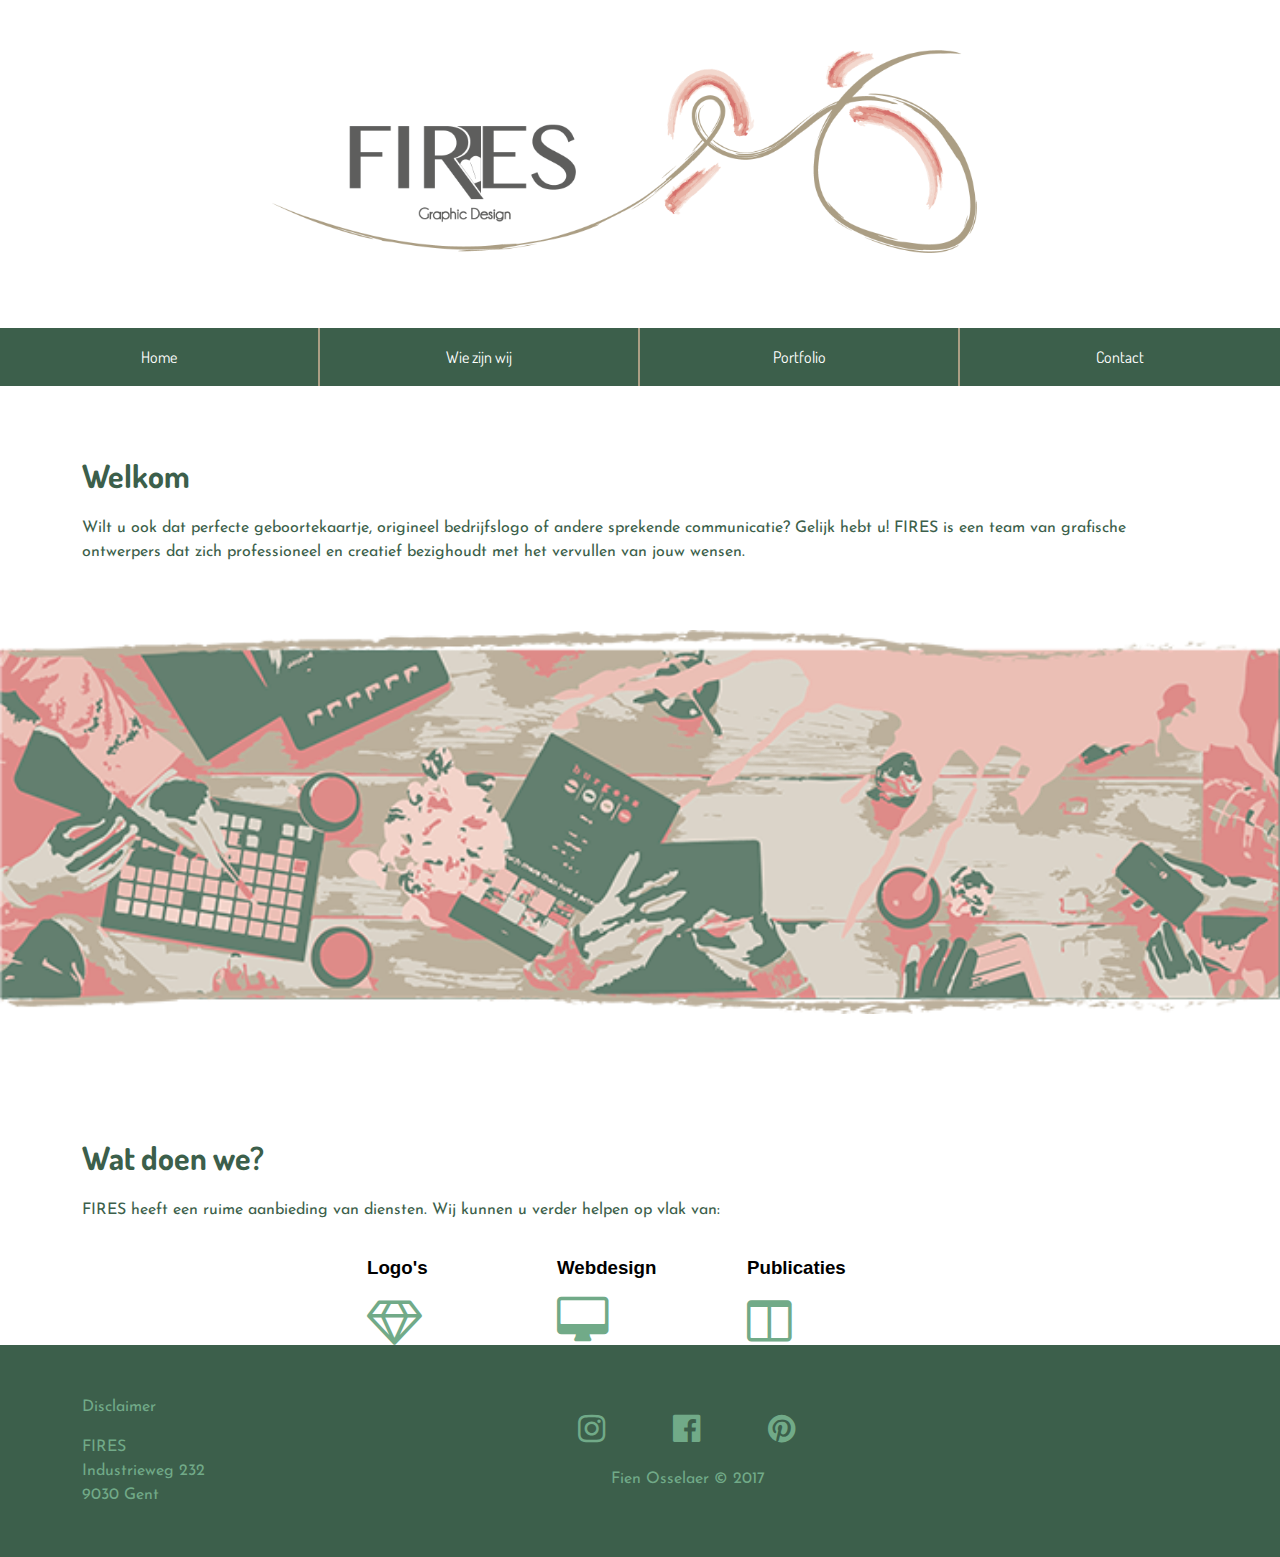
<file: index.html>
<!DOCTYPE html>
<html>
<head>
    <meta charset="UTF-8">
    <link rel="stylesheet" href="vendor/normalize/normalize.css">
    <link rel="stylesheet" href="css/grid.css">
    <link rel="stylesheet" href="css/main.css">
    <link rel="stylesheet" href="css/nav.css">
    <link rel="stylesheet" href="https://cdnjs.cloudflare.com/ajax/libs/font-awesome/4.7.0/css/font-awesome.min.css">
    <title>FIRES - home</title>
</head>
<body>
    <header>
        <div class="grid__wrapper">
            <div class="grid__container">
                <div class="grid__row">
                    <div class="grid__column-7 grid__offset-2">
                        <img src="assets/images/LOGO_WEB.png" id="header_logo">
                    </div>
                </div>
            </div>
        </div>
    </header>

	<nav id="main-navigation">
		<ul class="clearfix">
			<li>
				<a href="index.html">Home</a>
			</li>
			<li>
			    <a href="wiezijnwij.html">Wie zijn wij</a>
			</li>
			<li>
				<a href="portfolio.html">Portfolio</a>
			</li>
			<li>
				<a href="contact.html">Contact</a>
			</li>
		</ul>
	</nav>

    <div class="grid__wrapper">
        <div class="grid__container">
            <div class="grid__row">    
                <div class="grid__column-12 welkom">
                <h1>Welkom</h1>
                <p>Wilt u ook dat perfecte geboortekaartje, origineel bedrijfslogo of andere sprekende communicatie? Gelijk hebt u! FIRES is een team van grafische ontwerpers dat zich professioneel en creatief bezighoudt met het vervullen van jouw wensen. </p>
                </div>
            </div>
        </div>
    </div>

    <img src="assets/images/home_afbeelding.png" id="home_afbeelding">

    <div class="grid__wrapper">
        <div class="grid__container">
            <div class="grid__row">    
                <div class="grid__column-12 welkom">
                    <h1>Wat doen we?</h1>
                    <p>FIRES heeft een ruime aanbieding van diensten. Wij kunnen u verder helpen op vlak van:</p>
                </div>
            </div>
        </div>
    </div>
 
    <div class="grid__wrapper">
        <div class="grid__container">
            <div class="grid__row wat_doen_we">    
                <div class="grid__column-1 grid__offset-3">
                    <h3>Logo's</h3>
                    <i class="fa fa-diamond fa-3x" aria-hidden="true"></i>
                </div>
                <div class="grid__column-1 grid__offset-1">
                    <h3>Webdesign</h3>
                    <i class="fa fa-desktop fa-3x icon_home" aria-hidden="true"></i>
                </div>
                <div class="grid__column-1 grid__offset-1">
                    <h3>Publicaties</h3>
                    <i class="fa fa-columns fa-3x icon_home" aria-hidden="true"></i>
                </div>
            </div>
        </div>
    </div>

    <footer class="footer_socialicons">
        <br>
        <div class="grid__wrapper">
            <div class="grid__container">
                <div class="grid__row">
                    <div class="grid__column-5">
                        <p class="tekst_footer"><a href="disclaimer.html" class="disclaimer">Disclaimer</a></p>
                        <br>
                        <p class="tekst_footer">FIRES
                            <br>Industrieweg 232
                            <br>9030 Gent
                        </p>
                        <br>
                    </div>
                    <br>
                    <div class="grid__column-1">
                        <a href="https://www.instagram.com" class="insta_icon">
                            <i class="fa fa-instagram fa-2x" aria-hidden="true"></i>
                        </a>
                    </div>
                    <div class="grid__column-1">
                        <a href="https://www.facebook.com/" class="facebook_icon">
                            <i class="fa fa-facebook-official fa-2x"></i>
                        </a>
                    </div>
                    <div class="grid__column-1">
                        <a href="https://www.pinterest.com" class="pinterest_icon">
                            <i class="fa fa-pinterest fa-2x" aria-hidden="true"></i>
                        </a>
                    </div>
                    <br>
                    <br>
                    <div class="grid__column-3">
                        <p class="tekst_copyright"> Fien Osselaer © 2017 </p>
                    </div>
                </div>
            </div>
        </div>
    </footer>
</body>
</html>
</file>
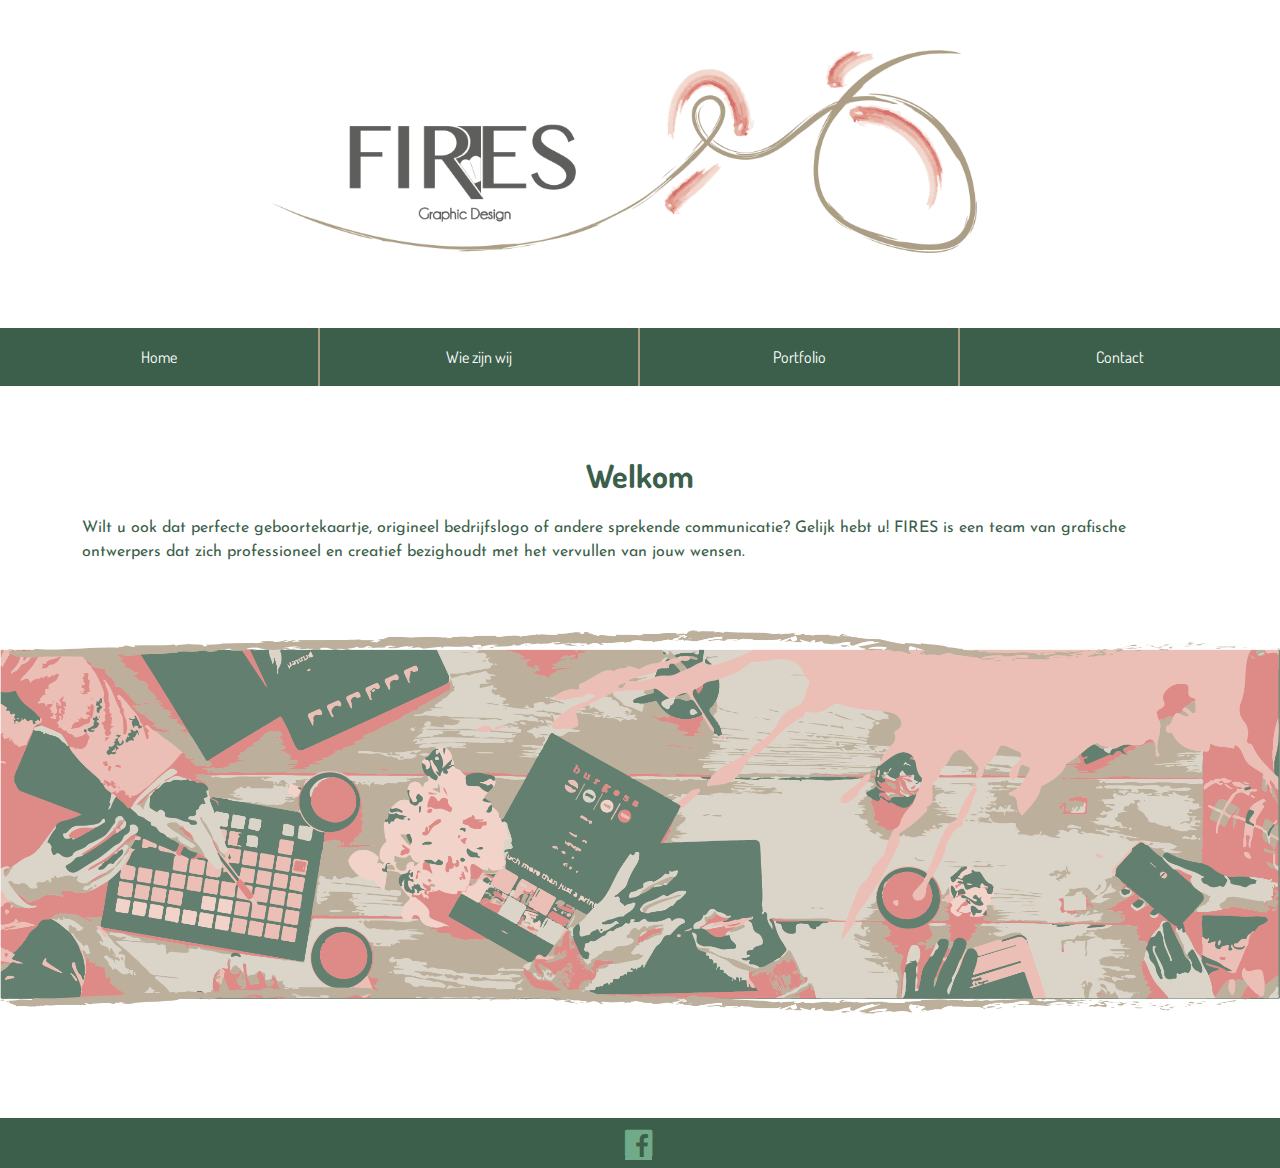
<file: fienosse.github.io/index.html>
<!DOCTYPE html>
<html>
<head>
    <meta charset="UTF-8">
    <link rel="stylesheet" href="vendor/normalize/normalize.css">
    <link rel="stylesheet" href="css/grid.css">
    <link rel="stylesheet" href="css/main.css">
    <link rel="stylesheet" href="css/nav.css">
    <link rel="stylesheet" href="https://cdnjs.cloudflare.com/ajax/libs/font-awesome/4.7.0/css/font-awesome.min.css">
    <title>FIRES - home</title>
</head>
<body>
    <header>
        <div class="grid__wrapper">
            <div class="grid__container">
                <div class="grid__row">
                    <div class="grid__column-7 grid__offset-2">
                        <img src="assets/images/LOGO_WEB.png" id="header_logo">
                    </div>
                </div>
            </div>
        </div>
    </header>

	<nav id="main-navigation">
		<ul class="clearfix">
			<li>
				<a href="index.html">Home</a>
			</li>
			<li>
			    <a href="wiezijnwij.html">Wie zijn wij</a>
			</li>
			<li>
				<a href="portfolio.html">Portfolio</a>
			</li>
			<li>
				<a href="contact.html">Contact</a>
			</li>
		</ul>
	</nav>

    <div class="grid__wrapper">
        <div class="grid__container">
            <div class="grid__row">    
                <div class="grid__column-12">
                <h1 id="welkom">Welkom</h1>
                <p>Wilt u ook dat perfecte geboortekaartje, origineel bedrijfslogo of andere sprekende communicatie? Gelijk hebt u! FIRES is een team van grafische ontwerpers dat zich professioneel en creatief bezighoudt met het vervullen van jouw wensen. </p>
                </div>
            </div>
        </div>
    </div>

    <img src="assets/images/home_afbeelding.png" id="home_afbeelding">

    <footer class="footer_socialicons"><a href="https://www.facebook.com/" class="fa fa-facebook-official fa-2x"></a>
    </footer>
</body>
</html>
</file>
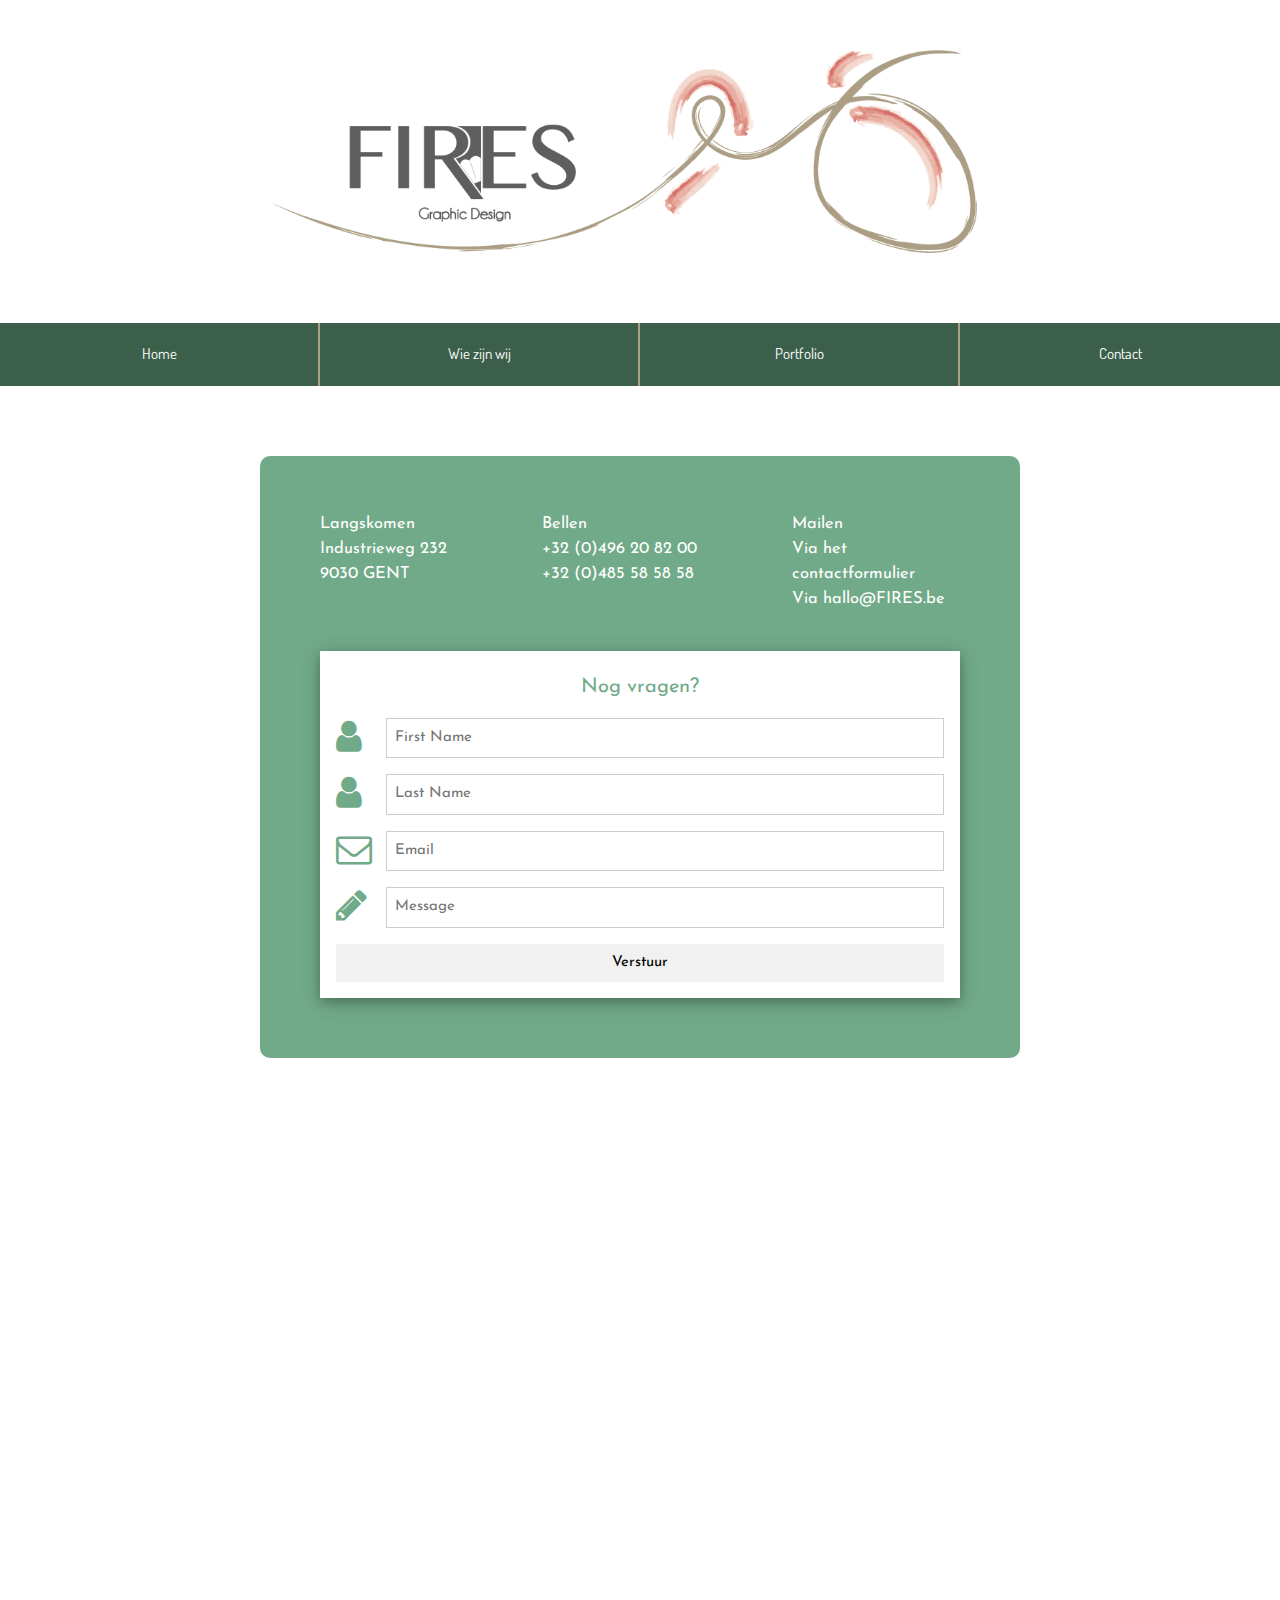
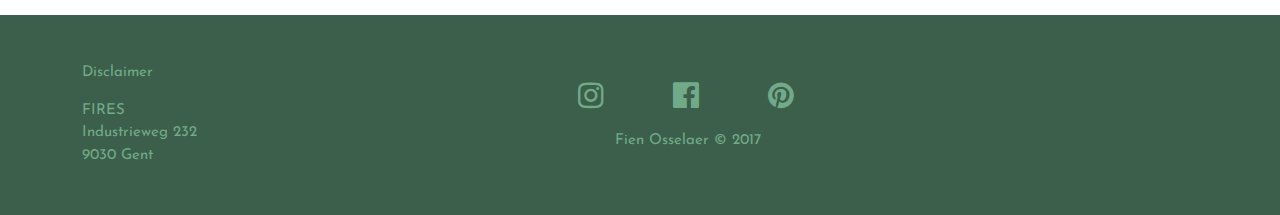
<file: contact.html>
<!DOCTYPE html>
<html lang="en">
<head>
    <meta charset="UTF-8">
    <link rel="stylesheet" href="vendor/normalize/normalize.css">
    <link rel="stylesheet" href="css/grid.css">
    <link rel="stylesheet" href="css/main.css">
    <link rel="stylesheet" href="css/nav.css">
    <meta name="viewport" content="width=device-width, initial-scale=1">
    <link rel="stylesheet" href="https://www.w3schools.com/w3css/4/w3.css">
    <link rel="stylesheet" href="https://cdnjs.cloudflare.com/ajax/libs/font-awesome/4.7.0/css/font-awesome.min.css">
    <title>FIRES - contact</title>
</head>
<body>
    <header>
        <div class="grid__wrapper">
            <div class="grid__container">
                <div class="grid__row">
                    <div class="grid__column-7 grid__offset-2">
                        <img src="assets/images/LOGO_WEB.png" id="header_logo">
                    </div>
                </div>
            </div>
        </div>
    </header>
    
    <nav id="main-navigation">
		<ul class="clearfix">
			<li>
				<a href="index.html">Home</a>
			</li>
			<li>
			    <a href="wiezijnwij.html">Wie zijn wij</a>
			</li>
			<li>
				<a href="portfolio.html">Portfolio</a>
			</li>
			<li>
				<a href="contact.html">Contact</a>
			</li>
		</ul>
	</nav>

     <div class="grid__wrapper">
        <div class="grid__container">
            <div class="grid__row">
                <div class="grid__column-8 grid__offset-2 contact_layout">
                    <p class="langskomen">Langskomen
                    <br>Industrieweg 232
                    <br>9030 GENT</p>
                    
                    <p class="bellen">Bellen
                    <br>+32 (0)496 20 82 00
                    <br>+32 (0)485 58 58 58</p>

                    <p class="mailen">Mailen
                    <br>Via het contactformulier
                    <br>Via hallo@FIRES.be</p>
                    
                    <form action="/action_page.php" class="w3-container w3-card-4 w3-white formulier_vragen">
                        <h4 class="w3-center nog_vragen">Nog vragen?</h4>
 
                        <div class="w3-row w3-section">
                            <div class="w3-col" id="vragen_balk"><i class="w3-xxlarge fa fa-user"></i></div>
                                <div class="w3-rest">
                                    <input class="w3-input w3-border" name="first" type="text" placeholder="First Name">
                             </div>
                        </div>

                        <div class="w3-row w3-section">
                            <div class="w3-col" id="vragen_balk"><i class="w3-xxlarge fa fa-user"></i></div>
                                <div class="w3-rest">
                                    <input class="w3-input w3-border" name="last" type="text" placeholder="Last Name">
                                </div>
                        </div>

                        <div class="w3-row w3-section">
                            <div class="w3-col" id="vragen_balk"><i class="w3-xxlarge fa fa-envelope-o"></i></div>
                                <div class="w3-rest">
                                    <input class="w3-input w3-border" name="email" type="text" placeholder="Email">
                                </div>
                        </div>

                        <div class="w3-row w3-section">
                            <div class="w3-col" id="vragen_balk"><i class="w3-xxlarge fa fa-pencil"></i></div>
                                <div class="w3-rest">
                                    <input class="w3-input w3-border" name="message" type="text" placeholder="Message">
                                </div>
                        </div>

                        <button class="w3-button w3-block w3-section w3-light-grey w3-ripple w3-padding">Verstuur</button>

                    </form>
                </div>
            </div>
        </div>
    </div>

    <div class="card">
        <iframe src="https://www.google.com/maps/embed?pb=!1m18!1m12!1m3!1d2506.1464590906007!2d3.66789365108854!3d51.08730454905234!2m3!1f0!2f0!3f0!3m2!1i1024!2i768!4f13.1!3m3!1m2!1s0x47c370362705fc21%3A0x47f9e1d923e07a64!2sCampus+Mariakerke+Arteveldehogeschool!5e0!3m2!1snl!2sbe!4v1495806650460" width="600" height="450" frameborder="0" style="border:0" allowfullscreen></iframe>
    </div>

    <footer class="footer_socialicons">
        <br>
        <div class="grid__wrapper">
            <div class="grid__container">
                <div class="grid__row">
                    <div class="grid__column-5">
                        <p class="tekst_footer"><a href="disclaimer.html" class="disclaimer">Disclaimer</a></p>
                        <br>
                        <p class="tekst_footer">FIRES
                            <br>Industrieweg 232
                            <br>9030 Gent
                        </p>
                        <br>
                    </div>
                    <br>
                    <div class="grid__column-1">
                        <a href="https://www.instagram.com" class="insta_icon">
                            <i class="fa fa-instagram fa-2x" aria-hidden="true"></i>
                        </a>
                    </div>
                    <div class="grid__column-1">
                        <a href="https://www.facebook.com/" class="facebook_icon">
                            <i class="fa fa-facebook-official fa-2x"></i>
                        </a>
                    </div>
                    <div class="grid__column-1">
                        <a href="https://www.pinterest.com" class="pinterest_icon">
                            <i class="fa fa-pinterest fa-2x" aria-hidden="true"></i>
                        </a>
                    </div>
                    <br>
                    <br>
                    <div class="grid__column-3">
                        <p class="tekst_copyright"> Fien Osselaer © 2017 </p>
                    </div>
                </div>
            </div>
        </div>
    </footer>
</body>
</html>
</file>
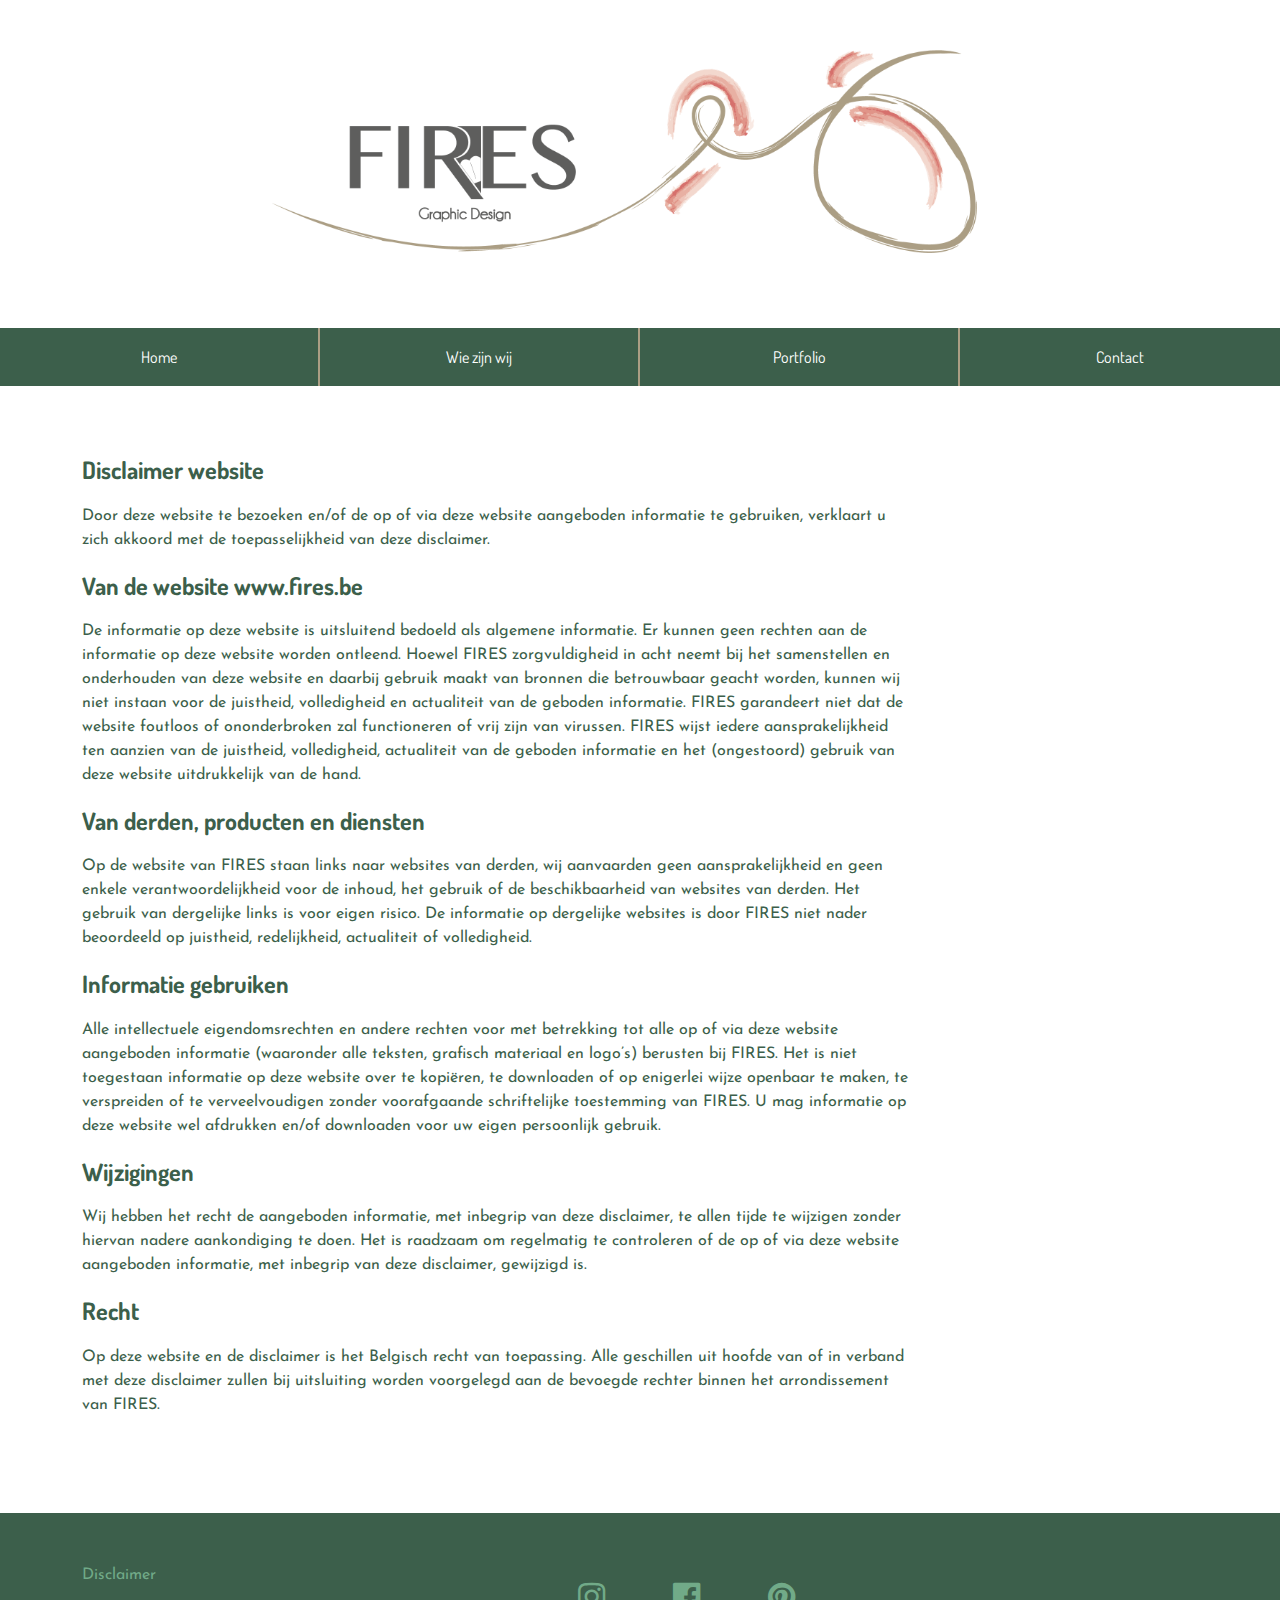
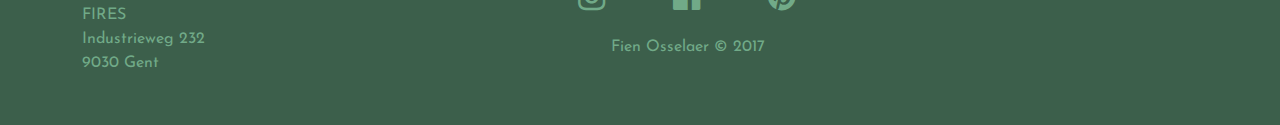
<file: disclaimer.html>
<!DOCTYPE html>
<html lang="en">
<head>
    <meta charset="UTF-8">
    <link rel="stylesheet" href="vendor/normalize/normalize.css">
    <link rel="stylesheet" href="css/grid.css">
    <link rel="stylesheet" href="css/main.css">
    <link rel="stylesheet" href="css/nav.css">
    <link rel="stylesheet" href="https://cdnjs.cloudflare.com/ajax/libs/font-awesome/4.7.0/css/font-awesome.min.css">
    <title>FIRES - disclaimer</title>
</head>
<body>
    <header>
        <div class="grid__wrapper">
            <div class="grid__container">
                <div class="grid__row">
                    <div class="grid__column-7 grid__offset-2">
                        <img src="assets/images/LOGO_WEB.png" id="header_logo">
                    </div>
                </div>
            </div>
        </div>
    </header>
    
    <nav id="main-navigation">
		<ul class="clearfix">
			<li>
				<a href="index.html">Home</a>
			</li>
			<li>
			    <a href="wiezijnwij.html">Wie zijn wij</a>
			</li>
			<li>
				<a href="portfolio.html">Portfolio</a>
			</li>
			<li>
				<a href="contact.html">Contact</a>
			</li>
		</ul>
	</nav>

    <div class="grid__wrapper">
        <div class="grid__container">
            <div class="grid__row">
                <div class="grid__column-9 tekst_disclaimer">
                    <h2>Disclaimer website </h2>
                    <p>Door deze website te bezoeken en/of de op of via deze website aangeboden informatie te gebruiken, verklaart u zich akkoord met de toepasselijkheid van deze disclaimer.</p>
            
                    <h2>Van de website www.fires.be </h2>
                    <p>De informatie op deze website is uitsluitend bedoeld als algemene informatie. Er kunnen geen rechten aan de informatie op deze website worden ontleend. Hoewel FIRES zorgvuldigheid in acht neemt bij het samenstellen en onderhouden van deze website en daarbij gebruik maakt van bronnen die betrouwbaar geacht worden, kunnen  wij niet instaan voor de juistheid, volledigheid en actualiteit van de geboden informatie. FIRES garandeert niet dat de website foutloos of ononderbroken zal functioneren of vrij zijn van virussen. FIRES wijst iedere aansprakelijkheid ten aanzien van de juistheid, volledigheid, actualiteit van de geboden informatie en het (ongestoord) gebruik van deze website uitdrukkelijk van de hand.</p>
            
                    <h2>Van derden, producten en diensten </h2>
                    <p>Op de website van FIRES staan links naar websites van derden, wij aanvaarden geen aansprakelijkheid en geen enkele verantwoordelijkheid voor de inhoud, het gebruik of de beschikbaarheid van websites van derden. Het gebruik van dergelijke links is voor eigen risico. De informatie op dergelijke websites is door FIRES niet nader beoordeeld op juistheid, redelijkheid, actualiteit of volledigheid.</p>
            
                    <h2>Informatie gebruiken </h2>
                    <p>Alle intellectuele eigendomsrechten en andere rechten voor met betrekking tot alle op of via deze website aangeboden informatie (waaronder alle teksten, grafisch materiaal en logo’s) berusten bij FIRES. Het is niet toegestaan informatie op deze website over te kopiëren, te downloaden of op enigerlei wijze openbaar te maken, te verspreiden of te verveelvoudigen zonder voorafgaande schriftelijke toestemming van FIRES. U mag informatie op deze website wel afdrukken en/of downloaden voor uw eigen persoonlijk gebruik.</p>
            
                    <h2>Wijzigingen</h2>
                    <p>Wij hebben het recht de aangeboden informatie, met inbegrip van deze disclaimer, te allen tijde te wijzigen zonder hiervan nadere aankondiging te doen. Het is raadzaam om regelmatig te controleren of de op of via deze website aangeboden informatie, met inbegrip van deze disclaimer, gewijzigd is.</p>
            
                    <h2>Recht</h2>
                    <p>Op deze website en de disclaimer is het Belgisch recht van toepassing. Alle geschillen uit hoofde van of in verband met deze disclaimer zullen bij uitsluiting worden voorgelegd aan de bevoegde rechter binnen het arrondissement van FIRES.</p>
                </div>
            </div>
        </div>
    </div>
    
    <footer class="footer_socialicons">
        <br>
        <div class="grid__wrapper">
            <div class="grid__container">
                <div class="grid__row">
                    <div class="grid__column-5">
                        <p class="tekst_footer"><a href="disclaimer.html" class="disclaimer">Disclaimer</a></p>
                        <br>
                        <p class="tekst_footer">FIRES
                            <br>Industrieweg 232
                            <br>9030 Gent
                        </p>
                        <br>
                    </div>
                    <br>
                    <div class="grid__column-1">
                        <a href="https://www.instagram.com" class="insta_icon">
                            <i class="fa fa-instagram fa-2x" aria-hidden="true"></i>
                        </a>
                    </div>
                    <div class="grid__column-1">
                        <a href="https://www.facebook.com/" class="facebook_icon">
                            <i class="fa fa-facebook-official fa-2x"></i>
                        </a>
                    </div>
                    <div class="grid__column-1">
                        <a href="https://www.pinterest.com" class="pinterest_icon">
                            <i class="fa fa-pinterest fa-2x" aria-hidden="true"></i>
                        </a>
                    </div>
                    <br>
                    <br>
                    <div class="grid__column-3">
                        <p class="tekst_copyright"> Fien Osselaer © 2017 </p>
                    </div>
                </div>
            </div>
        </div>
    </footer>
</body>
</html>
</file>
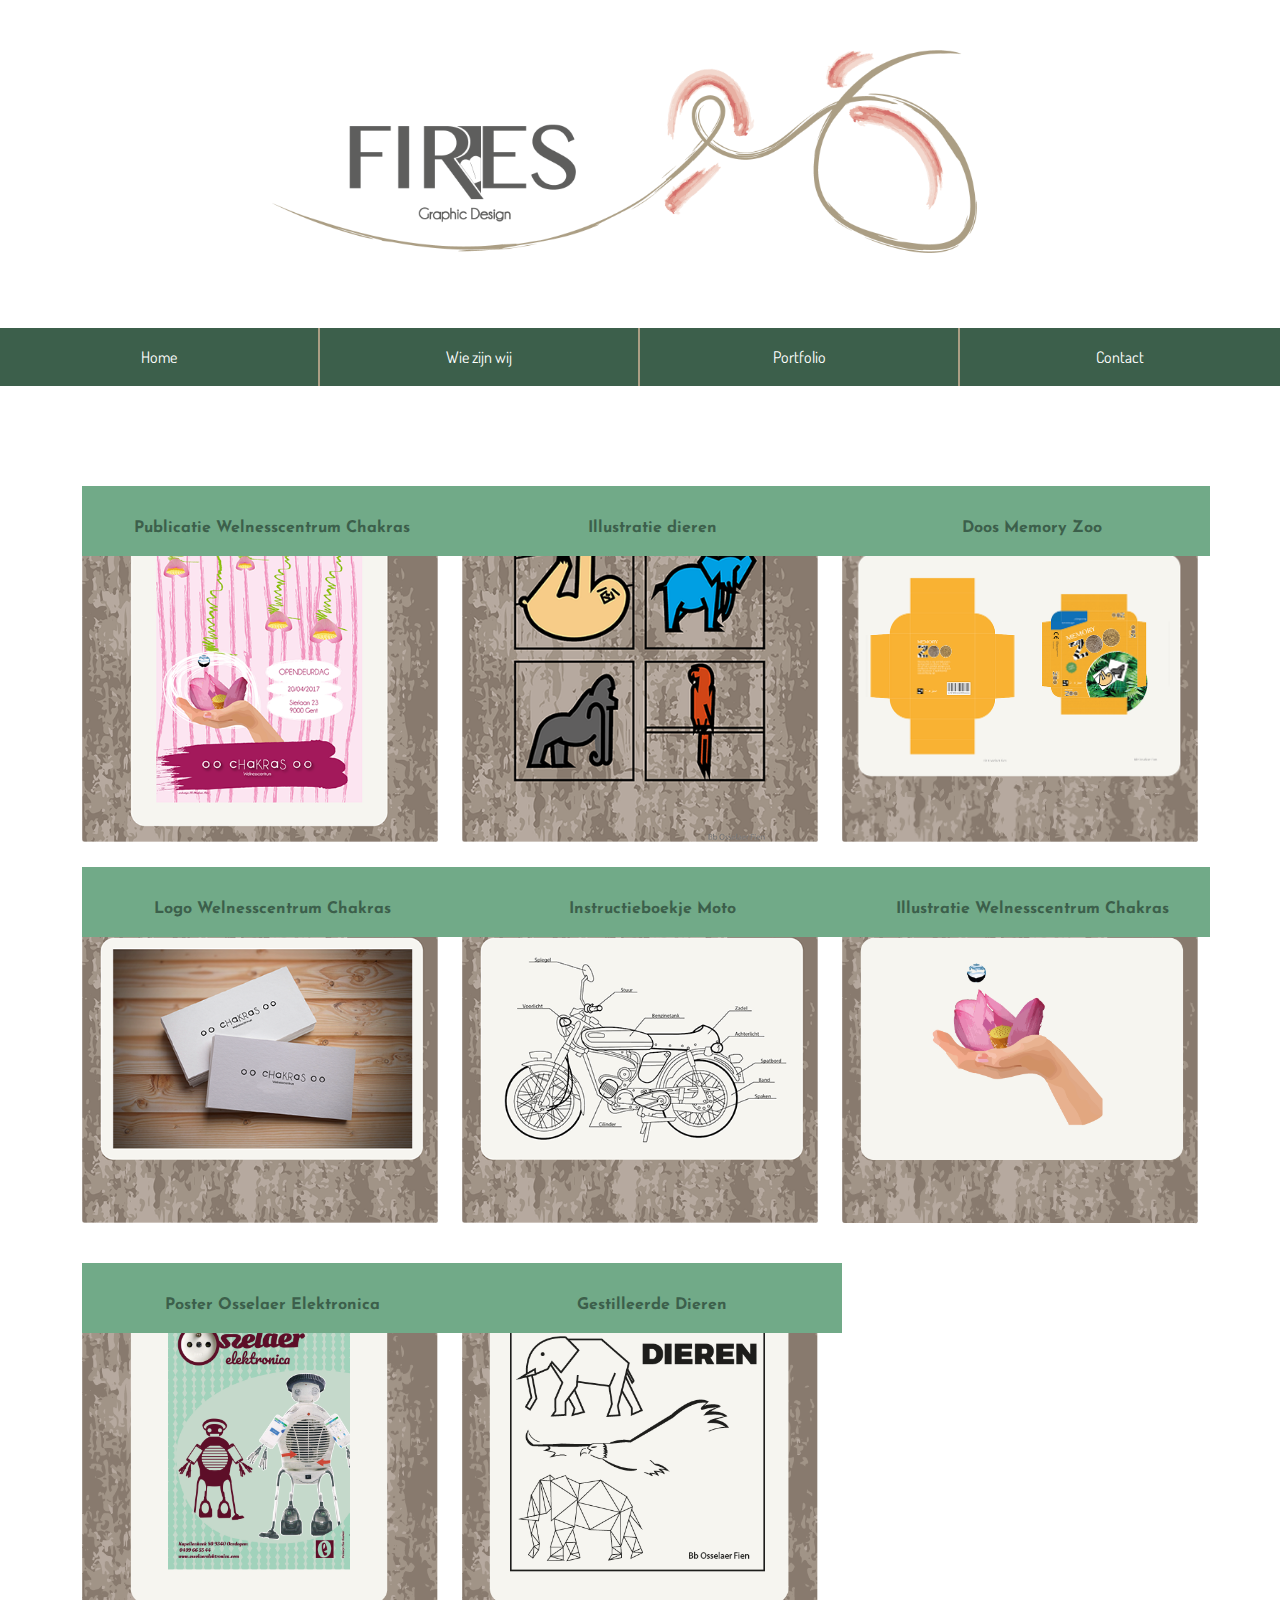
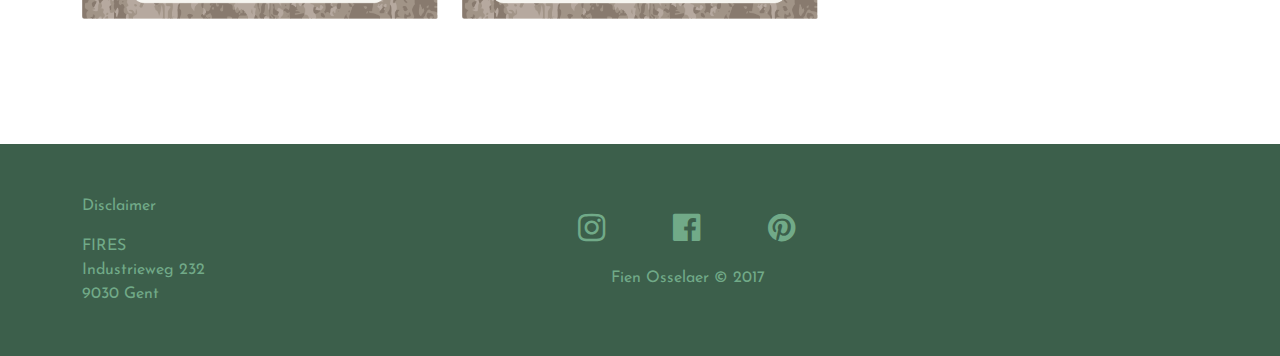
<file: portfolio.html>
<!DOCTYPE html>
<html lang="en">
<head>
    <meta charset="UTF-8">
    <link rel="stylesheet" href="vendor/normalize/normalize.css">
    <link rel="stylesheet" href="css/grid.css">
    <link rel="stylesheet" href="css/main.css">
    <link rel="stylesheet" href="css/nav.css">
    <link rel="stylesheet" href="https://cdnjs.cloudflare.com/ajax/libs/font-awesome/4.7.0/css/font-awesome.min.css">
    <title>FIRES - portfolio</title>
</head>
<body>
    <header>
        <div class="grid__wrapper">
            <div class="grid__container">
                <div class="grid__row">
                    <div class="grid__column-7 grid__offset-2">
                        <img src="assets/images/LOGO_WEB.png" id="header_logo">
                    </div>
                </div>
            </div>
        </div>
    </header>
    
    <nav id="main-navigation">
		<ul class="clearfix">
			<li>
				<a href="index.html">Home</a>
			</li>
			<li>
			    <a href="wiezijnwij.html">Wie zijn wij</a>
			</li>
			<li>
				<a href="portfolio.html">Portfolio</a>
			</li>
			<li>
				<a href="contact.html">Contact</a>
			</li>
		</ul>
	</nav>

    <div class="grid__wrapper portfolio_geheel">
        <div class="grid__container">
            <div class="grid__row">
                <div class="grid__column-4">
				    <div class="portfolio_wraper">
					    <div class="overlayer">
						    <h4 class="tekst_overlayer">Publicatie Welnesscentrum Chakras</h4>
					    </div>
					        <a href="index.html"><img class="portfolio_foto" src="assets/images/publicatie_chakras.png" alt="Welnesscentrum Chakras"></a>
				        </div>
				</div>
                <div class="grid__column-4">
				    <div class="portfolio_wraper">
					    <div class="overlayer">
						    <h4 class="tekst_overlayer">Illustratie dieren</h4>
					    </div>
                        <div>
					        <img class="portfolio_foto" src="assets/images/dieren_vormgeving.png" alt="Welnesscentrum Chakras">
                        </div>
                    </div>
                </div>
                <div class="grid__column-4">
				    <div class="portfolio_wraper">
					    <div class="overlayer">
						    <h4 class="tekst_overlayer">Doos Memory Zoo</h4>
					    </div>
                        <div>
					        <img class="portfolio_foto" src="assets/images/Doos_Memory_Zoo.png" alt="Welnesscentrum Chakras">
                        </div>
                    </div>
                </div>
                <div class="grid__column-4">
				    <div class="portfolio_wraper">
					    <div class="overlayer">
						    <h4 class="tekst_overlayer">Logo Welnesscentrum Chakras</h4>
					    </div>
                        <div>
					        <img class="portfolio_foto" src="assets/images/logo_chakras.png" alt="Welnesscentrum Chakras">
                        </div>
                    </div>
                </div>
                <div class="grid__column-4">
				    <div class="portfolio_wraper">
					    <div class="overlayer">
						    <h4 class="tekst_overlayer">Instructieboekje Moto</h4>
					    </div>
                        <div>
					        <img class="portfolio_foto" src="assets/images/Instructieboekje_Moto.png" alt="Welnesscentrum Chakras">
                        </div>
                    </div>
                </div>
                <div class="grid__column-4">
				    <div class="portfolio_wraper">
					    <div class="overlayer">
						    <h4 class="tekst_overlayer">Illustratie Welnesscentrum Chakras</h4>
					    </div>
                        <div>
					        <img class="portfolio_foto" src="assets/images/illustratie_chakras.png" alt="Welnesscentrum Chakras">
                        </div>
                    </div>
                </div>
                <div class="grid__column-4">
				    <div class="portfolio_wraper">
					    <div class="overlayer">
						    <h4 class="tekst_overlayer">Poster Osselaer Elektronica</h4>
					    </div>
                        <div>
					        <img class="portfolio_foto" src="assets/images/poster_elektronica.png" alt="Welnesscentrum Chakras">
                        </div>
                    </div>
                </div>
                <div class="grid__column-4">
				    <div class="portfolio_wraper">
					    <div class="overlayer">
						    <h4 class="tekst_overlayer">Gestilleerde Dieren</h4>
					    </div>
                        <div>
					        <img class="portfolio_foto" src="assets/images/stillering_dieren.png" alt="Welnesscentrum Chakras">
                        </div>
                    </div>
                </div>
            </div>
        </div>
    </div>

    <footer class="footer_socialicons">
        <br>
        <div class="grid__wrapper">
            <div class="grid__container">
                <div class="grid__row">
                    <div class="grid__column-5">
                        <p class="tekst_footer"><a href="disclaimer.html" class="disclaimer">Disclaimer</a></p>
                        <br>
                        <p class="tekst_footer">FIRES
                            <br>Industrieweg 232
                            <br>9030 Gent
                        </p>
                        <br>
                    </div>
                    <br>
                    <div class="grid__column-1">
                        <a href="https://www.instagram.com" class="insta_icon">
                            <i class="fa fa-instagram fa-2x" aria-hidden="true"></i>
                        </a>
                    </div>
                    <div class="grid__column-1">
                        <a href="https://www.facebook.com/" class="facebook_icon">
                            <i class="fa fa-facebook-official fa-2x"></i>
                        </a>
                    </div>
                    <div class="grid__column-1">
                        <a href="https://www.pinterest.com" class="pinterest_icon">
                            <i class="fa fa-pinterest fa-2x" aria-hidden="true"></i>
                        </a>
                    </div>
                    <br>
                    <br>
                    <div class="grid__column-3">
                        <p class="tekst_copyright"> Fien Osselaer © 2017 </p>
                    </div>
                </div>
            </div>
        </div>
    </footer>
</body>
</html>
</file>
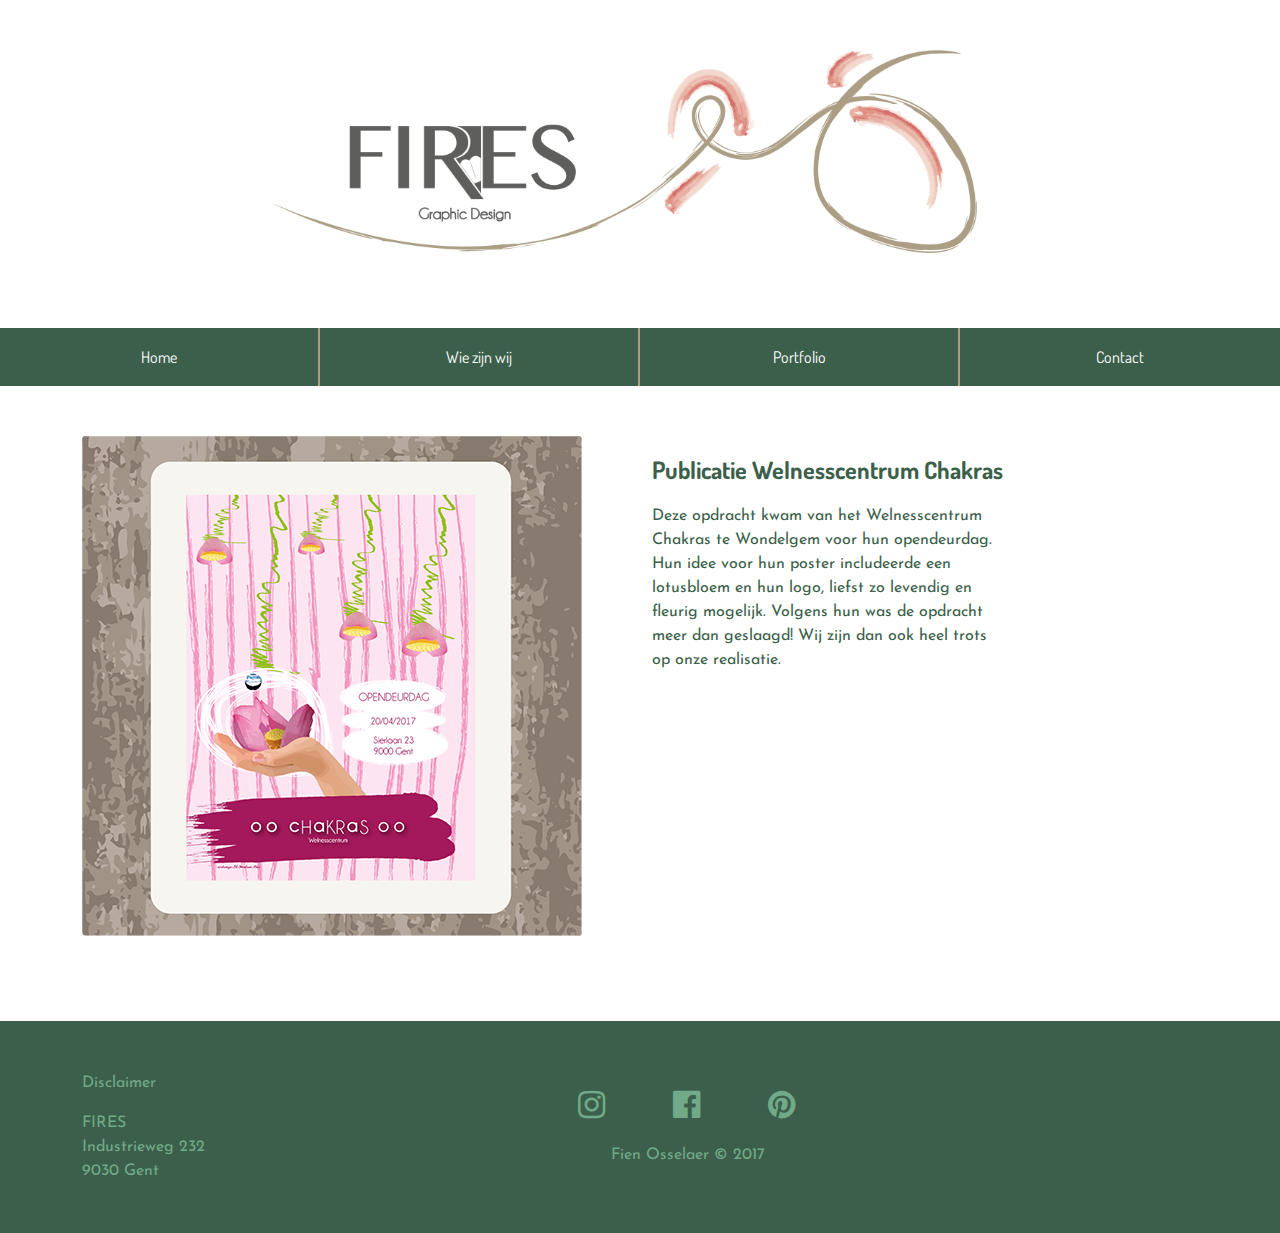
<file: publicatie_chakras.html>
<!DOCTYPE html>
<html lang="en">
<head>
    <meta charset="UTF-8">
    <link rel="stylesheet" href="vendor/normalize/normalize.css">
    <link rel="stylesheet" href="css/grid.css">
    <link rel="stylesheet" href="css/main.css">
    <link rel="stylesheet" href="css/nav.css">
    <link rel="stylesheet" href="https://cdnjs.cloudflare.com/ajax/libs/font-awesome/4.7.0/css/font-awesome.min.css">
    <title>FIRES - portfolio</title>
</head>
<body>
    <header>
        <div class="grid__wrapper">
            <div class="grid__container">
                <div class="grid__row">
                    <div class="grid__column-7 grid__offset-2">
                        <img src="assets/images/LOGO_WEB.png" id="header_logo">
                    </div>
                </div>
            </div>
        </div>
    </header>
    
    <nav id="main-navigation">
		<ul class="clearfix">
			<li>
				<a href="index.html">Home</a>
			</li>
			<li>
			    <a href="wiezijnwij.html">Wie zijn wij</a>
			</li>
			<li>
				<a href="portfolio.html">Portfolio</a>
			</li>
			<li>
				<a href="contact.html">Contact</a>
			</li>
		</ul>
	</nav>

     <div class="grid__wrapper">
        <div class="grid__container">
            <div class="grid__row">
                <div class="grid__column-6">
                    <img src="assets/images/publicatie_chakras.png" id="publicatie_chakras">
                </div>
                <div class="grid__column-4">
                    <h2>Publicatie Welnesscentrum Chakras</h2>
                    <p>Deze opdracht kwam van het Welnesscentrum Chakras te Wondelgem voor hun opendeurdag. Hun idee voor hun poster includeerde een lotusbloem en hun logo, liefst zo levendig en fleurig mogelijk. Volgens hun was de opdracht meer dan geslaagd! Wij zijn dan ook heel trots op onze realisatie.</p>
                </div>
            </div>
        </div>
    </div>

    <footer class="footer_socialicons">
        <br>
        <div class="grid__wrapper">
            <div class="grid__container">
                <div class="grid__row">
                    <div class="grid__column-5">
                        <p class="tekst_footer"><a href="disclaimer.html" class="disclaimer">Disclaimer</a></p>
                        <br>
                        <p class="tekst_footer">FIRES
                            <br>Industrieweg 232
                            <br>9030 Gent
                        </p>
                        <br>
                    </div>
                    <br>
                    <div class="grid__column-1">
                        <a href="https://www.instagram.com" class="insta_icon">
                            <i class="fa fa-instagram fa-2x" aria-hidden="true"></i>
                        </a>
                    </div>
                    <div class="grid__column-1">
                        <a href="https://www.facebook.com/" class="facebook_icon">
                            <i class="fa fa-facebook-official fa-2x"></i>
                        </a>
                    </div>
                    <div class="grid__column-1">
                        <a href="https://www.pinterest.com" class="pinterest_icon">
                            <i class="fa fa-pinterest fa-2x" aria-hidden="true"></i>
                        </a>
                    </div>
                    <br>
                    <br>
                    <div class="grid__column-3">
                        <p class="tekst_copyright"> Fien Osselaer © 2017 </p>
                    </div>
                </div>
            </div>
        </div>
    </footer>
</body>
</html>
</file>
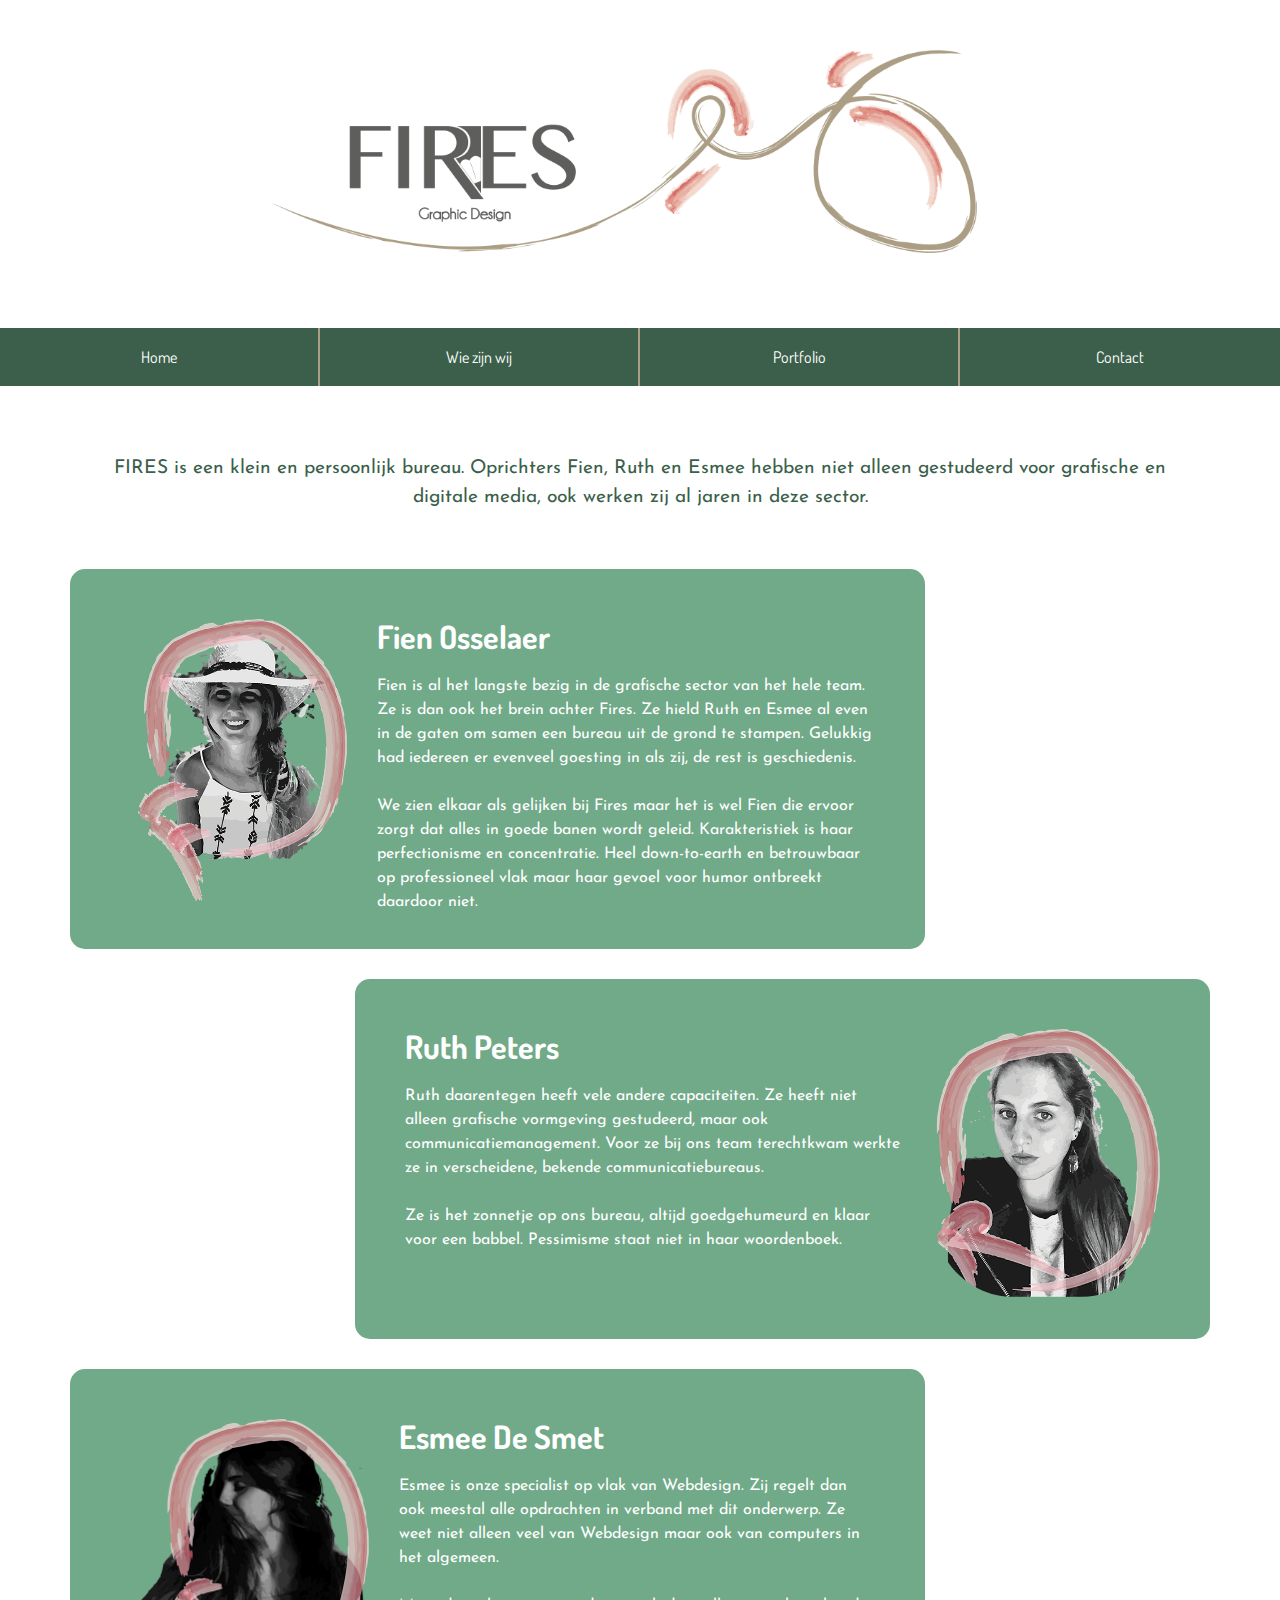
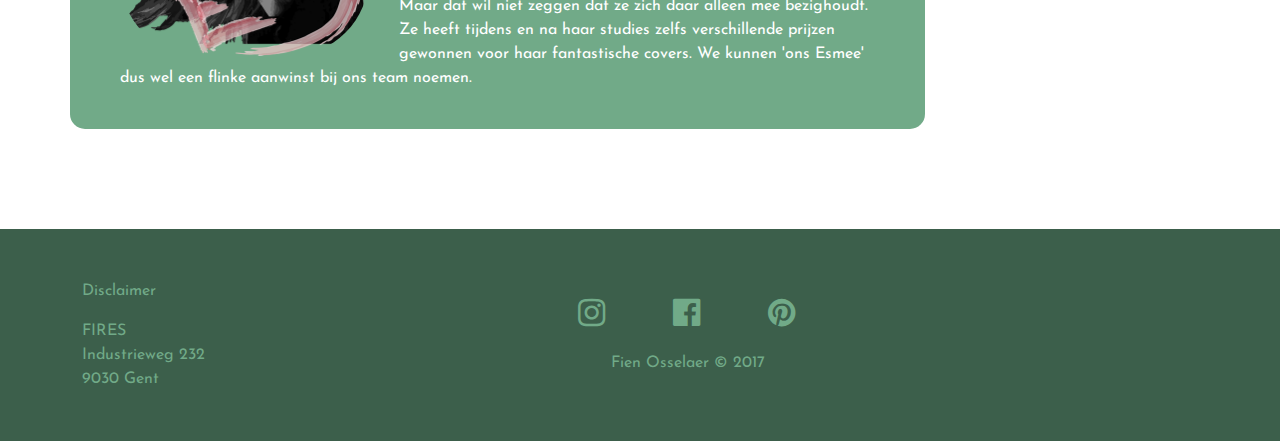
<file: wiezijnwij.html>
<!DOCTYPE html>
<html lang="en">
<head>
    <meta charset="UTF-8">
    <link rel="stylesheet" href="vendor/normalize/normalize.css">
    <link rel="stylesheet" href="css/grid.css">
    <link rel="stylesheet" href="css/main.css">
    <link rel="stylesheet" href="css/nav.css">
    <link rel="stylesheet" href="https://cdnjs.cloudflare.com/ajax/libs/font-awesome/4.7.0/css/font-awesome.min.css">
    <title>FIRES - wie zijn wij</title>
</head>
<body>
    <header>
        <div class="grid__wrapper">
            <div class="grid__container">
                <div class="grid__row">
                    <div class="grid__column-7 grid__offset-2">
                        <img src="assets/images/LOGO_WEB.png" id="header_logo">
                    </div>
                </div>
            </div>
        </div>
    </header>
    
    <nav id="main-navigation">
		<ul class="clearfix">
			<li>
				<a href="index.html">Home</a>
			</li>
			<li>
			    <a href="wiezijnwij.html">Wie zijn wij</a>
			</li>
			<li>
				<a href="portfolio.html">Portfolio</a>
			</li>
			<li>
				<a href="contact.html">Contact</a>
			</li>
		</ul>
	</nav>

     <div class="grid__wrapper">
        <div class="grid__container">
            <div class="grid__row">    
                <div class="grid__column-12">
                <p id="wiezijnwij">FIRES is een klein en persoonlijk bureau. Oprichters Fien, Ruth en Esmee hebben niet alleen gestudeerd voor grafische en digitale media, ook werken zij al jaren in deze sector. </p>
                <br>
                <br>
                </div>
            </div>
        </div>
    </div>

    <div class="grid__wrapper">
        <div class="grid__container">
            <div class="grid__row">    
                <div class="grid__column-9 fien">
                <img src="assets/images/fien_profielfoto.png" id="fien_profielfoto">
                <h1 class="tekst_wiezijnwij">Fien Osselaer</h1>
                <br>
                <p class="tekst_wiezijnwij">Fien is al het langste bezig in de grafische sector van het hele team. Ze is dan ook het brein achter Fires. Ze hield Ruth en Esmee al even in de gaten om samen een bureau uit de grond te stampen. Gelukkig had iedereen er evenveel goesting in als zij, de rest is geschiedenis.<br><br>We zien elkaar als gelijken bij Fires maar het is wel Fien die ervoor zorgt dat alles in goede banen wordt geleid. Karakteristiek is haar perfectionisme en concentratie. Heel down-to-earth en betrouwbaar op professioneel vlak maar haar gevoel voor humor ontbreekt daardoor niet.</p>
                </div>
            </div>
        </div>
    </div>  
    
    <div class="grid__wrapper">
        <div class="grid__container">
            <div class="grid__row">    
                <div class="grid__column-1O grid__offset-3 ruth">
                <img src="assets/images/ruth_profielfoto.png" id="ruth_profielfoto">
                    <h1 class="tekst_wiezijnwij">Ruth Peters</h1>
                    <br>
                    <p class="tekst_wiezijnwij">Ruth daarentegen heeft vele andere capaciteiten. Ze heeft niet alleen grafische vormgeving gestudeerd, maar ook communicatiemanagement. Voor ze bij ons team terechtkwam werkte ze in verscheidene, bekende communicatiebureaus. <br><br> Ze is het zonnetje op ons bureau, altijd goedgehumeurd en klaar voor een babbel. Pessimisme staat niet in haar woordenboek.</p>
                </div>
            </div>
        </div>
    </div>   

    <div class="grid__wrapper">
        <div class="grid__container">
            <div class="grid__row">    
                <div class="grid__column-9 esmee">
                <img src="assets/images/esmee_profielfoto.png" id="esmee_profielfoto">
                    <h1 class="tekst_wiezijnwij">Esmee De Smet</h1>
                    <br>
                    <p class="tekst_wiezijnwij">Esmee is onze specialist op vlak van Webdesign. Zij regelt dan ook meestal alle opdrachten in verband met dit onderwerp. Ze weet niet alleen veel van Webdesign maar ook van computers in het algemeen. <br>
                    <br>Maar dat wil niet zeggen dat ze zich daar alleen mee bezighoudt. Ze heeft tijdens en na haar studies zelfs verschillende prijzen gewonnen voor haar fantastische covers. We kunnen 'ons Esmee' dus wel een flinke aanwinst bij ons team noemen.</p>
                </div>
            </div>
        </div>
    </div> 

    <footer class="footer_socialicons">
        <br>
        <div class="grid__wrapper">
            <div class="grid__container">
                <div class="grid__row">
                    <div class="grid__column-5">
                        <p class="tekst_footer"><a href="disclaimer.html" class="disclaimer">Disclaimer</a></p>
                        <br>
                        <p class="tekst_footer">FIRES
                            <br>Industrieweg 232
                            <br>9030 Gent
                        </p>
                        <br>
                    </div>
                    <br>
                    <div class="grid__column-1">
                        <a href="https://www.instagram.com" class="insta_icon">
                            <i class="fa fa-instagram fa-2x" aria-hidden="true"></i>
                        </a>
                    </div>
                    <div class="grid__column-1">
                        <a href="https://www.facebook.com/" class="facebook_icon">
                            <i class="fa fa-facebook-official fa-2x"></i>
                        </a>
                    </div>
                    <div class="grid__column-1">
                        <a href="https://www.pinterest.com" class="pinterest_icon">
                            <i class="fa fa-pinterest fa-2x" aria-hidden="true"></i>
                        </a>
                    </div>
                    <br>
                    <br>
                    <div class="grid__column-3">
                        <p class="tekst_copyright"> Fien Osselaer © 2017 </p>
                    </div>
                </div>
            </div>
        </div>
    </footer>
</body>
</html>
</file>
<file: css/grid.css>
@charset "UTF-8";
/* CSS Document */

* {
    box-sizing: border-box;
 }

.grid__wrapper {
    display: block;
    margin: 0;
    padding: 0;
}

.grid__container {
    display: block;
    width: 1140px;
    margin: 0 auto;
    padding: 0 12px;
}

.grid__row {
    display: block;
    margin: 0 -12px;
    padding: 0;
    overflow: hidden;
}

.grid__wrapper:after,
.grid__container:after,
.grid__row:after {
    content: "";
    display: table;
    clear: both;
}

/* Definitie voor de kolommen
--------------------------------------- */

.grid__column-12 { width: 100%; }
.grid__column-11 { width: 91.666666666667%; }
.grid__column-10 { width: 83.333333333333%; }
.grid__column-9 {  width: 75%; }
.grid__column-8 {  width: 66.666666666667%; }
.grid__column-7 {  width: 58.333333333333%; }
.grid__column-6 {  width: 50%; }
.grid__column-5 {  width: 41.666666666667%; }
.grid__column-4 {  width: 33.333333333333%; }
.grid__column-3 {  width: 25%; }
.grid__column-2 {  width: 16.666666666667%; }
.grid__column-1 {  width: 8.333333333333%; }

.grid__column-12,
.grid__column-11,
.grid__column-10,
.grid__column-9,
.grid__column-8,
.grid__column-7,
.grid__column-6,
.grid__column-5,
.grid__column-4,
.grid__column-3,
.grid__column-2,
.grid__column-1 {
    position: relative;
    float: left;
    padding: 0 12px;
}


/* Kolommen verplaatsen
------------------------------------- */
.grid__offset-12 { margin-left: 100%; }
.grid__offset-11 { margin-left: 91.666666666667%; }
.grid__offset-10 { margin-left: 83.333333333333%; }
.grid__offset-9 {  margin-left: 75%; }
.grid__offset-8 {  margin-left: 66.666666666667%; }
.grid__offset-7 {  margin-left: 58.333333333333%; }
.grid__offset-6 {  margin-left: 50%; }
.grid__offset-5 {  margin-left: 41.666666666667%; }
.grid__offset-4 {  margin-left: 33.333333333333%; }
.grid__offset-3 {  margin-left: 25%; }
.grid__offset-2 {  margin-left: 16.666666666667%; }
.grid__offset-1 {  margin-left: 8.333333333333%; }


/* Kolommen als test zichtbaar maken
------------------------------------- */

.grid__development .grid__wrapper {
    background: rgba(255, 0, 0, 0.4);
}
.grid__development .grid__container {
    background: rgba(0, 255, 0, 0.4);
}
.grid__development .grid__row {
    background: rgba(0, 0, 255, 0.4);
}
.grid__development *[class*="grid__column-"] {
    background: rgba(255, 255, 0, 0.4);
    height: 64px;
    margin-bottom: 12px;
    
    text-align: center;
    line-height: 64px;
}
.grid__development *[class*="grid__column-"] > * {
    background: rgba(255, 0, 255, 0.4);
}
</file>
<file: css/main.css>
/* BASE: basisstijlen van de HTML-elementen */

@import url('https://fonts.googleapis.com/css?family=Josefin+Sans');
@import url('https://fonts.googleapis.com/css?family=Dosis');

/* LAYOUT: algemene lay-out */

body {
    background-color: white;
}

h1,
h2,
.keywords,
ul {
    font-family: 'Dosis', serif;
    color: rgb(60, 95, 75);
}

h4,
p,
table,
footer {
    font-family: 'Josefin Sans', sans-serif;
    line-height: 1.5;
    color: rgb(60, 95, 75);
}

/* pagina home */

#header_logo{
    width: 110%;
    margin-top: 50px;
}

#home_afbeelding{
    width:100%;
    margin: 50px 0 100px 0;
    opacity: 0.8;
}

#welkom {
    text-align: center;
}

/* pagina contact */

.contact_layout {
    background-color: rgb(113, 170, 136);
    border-radius: 10px;
    padding: 40px 60px;
    color: white;
    font-family: 'Josefin Sans', sans-serif;
    line-height: 1.5;
    margin-top: 20px;
    margin-bottom: 100px;
    float: left;
}

.fa {
    color: rgb(113, 170, 136);
}

#vragen_balk {
    width: 50px;
}

.nog_vragen {
    color: rgb(113, 170, 136);
    font-family: 'Josefin Sans', sans-serif;
    margin-top:20px;
}

.langskomen {
    font-size: 1.1em;
    float: left;
    margin-right: 95px;
    color: white;
}

.bellen {
    font-size: 1.1em;
    float: left;
    margin-right: 95px;
    color: white;
}

.mailen {
    font-size: 1.1em;
    color: white;
}

.formulier_vragen {
    margin: 40px 0 20px 0;
}

.card {
    text-align: center;
}

/* pagina wie zijn wij */

#wiezijnwij {
    font-size: 1.2em;
    text-align: center;
}

.tekst_wiezijnwij {
    color: white;
    padding: 0;
    margin: 0;
}

.fien {
    background-color: rgb(113, 170, 136);
    margin-bottom: 30px;
    border-radius: 15px;
    height: 380px;
    padding: 50px;
}

#fien_profielfoto {
    width: 30%;
    float: left;
    border-radius: 80px;
    margin-right: 30px;
    margin-bottom: 30px;
}

.ruth {
    background-color: rgb(113, 170, 136);
    margin-bottom: 30px;
    border-radius: 15px;
    float: right;
    height: 360px;
    padding: 50px;
}

#ruth_profielfoto {
    width: 30%;
    border-radius: 80px;
    float: right;
    margin-left: 30px;
}

.esmee {
    background-color: rgb(113, 170, 136);
    margin-bottom: 100px;
    border-radius: 15px;
    float: left;
    height: 360px;
    padding: 50px;
}

#esmee_profielfoto {
    width: 33%;
    border-radius: 80px;
    float: left;
    margin-right: 30px;
}

/* pagina portfolio */

.portfolio_wrapper {
	position: relative;
}

.portfolio_wrapper:hover .overlayer,
.portfolio_wrapper:hover .overlayer h4 {
	color: transparent;
	background-color: transparent;
}


.portfolio_wrapper {
    margin-bottom: 100px;
}

.portfolio_foto {
    width: 100%;
    height: 100%;
    float: left;
    margin-bottom: 25px;
}

.overlayer {
    width: 100%;
    height: 70px;
    position: absolute;
	background-color: rgb(113, 170, 136);
	transition: 0.8s;
}

.tekst_overlayer {
    text-align: center;
	margin-top: 30px;
}

.portfolio_geheel {
    margin: 100px 0;
}

#publicatie_chakras {
    margin-bottom: 80px;
}

/* footer */

footer {
    background-color: rgb(60, 95, 75);
    padding: 10px 0;   
}

.footer_socialicons a {
    margin-top: 50px;
    background-color: rgb(60, 95, 75);
    display: block;
    width: 30px;
    height: 30px;
    margin: 0 auto;
}

.tekst_footer {
    color: rgb(113, 170, 136);
}

.tekst_copyright {
    text-align: center;
    color: rgb(113, 170, 136);
}

.fa-facebook-official,
.fa-pinterest,
.fa-instagram {
    text-rendering: auto;
    position: relative;
    display: inline-block;
    padding: 10px 0;
}

/* disclaimer */

.disclaimer:visited {
    color: rgb(113, 170, 136);
}

.disclaimer:hover {
    color: rgb(171, 158, 132);
}

.disclaimer {
    float: left;
    text-decoration: none;
    color: rgb(113, 170, 136);
}

.tekst_disclaimer {
    margin-bottom: 80px;
}

/* http://nicolasgallagher.com/micro-clearfix-hack/ */
.clearfix::before,
.clearfix::after {
    content: " ";
    display: table;
}
.clearfix::after {
    clear: both;
}
</file>
<file: css/nav.css>
#main-navigation {
    margin-top:70px;
    margin-bottom:50px;
}

#main-navigation ul {
    display: block;
    padding:0;
    list-style: none;
}

#main-navigation > ul > li {
    float: left;
    width: 25%;
    position: relative;
}

#main-navigation > ul > li > a {
    display: block;
    background-color: rgb(60, 95, 75);
    padding: 20px 0;
    color: white;
    border-right: 2px solid rgb(171, 158, 132);
    text-align: center;
    text-decoration: none;
}

#main-navigation ul li:last-of-type a {
    border: none;
}

#main-navigation ul li a:hover {
    background-color: rgb(113, 170, 136);
}

#main-navigation ul li a:active {
    background-color: rgb(171, 158, 132);
}

#main-navigation ul li a.active {
    background-color: green;
}
</file>
<file: fienosse.github.io/css/grid.css>
@charset "UTF-8";
/* CSS Document */

* {
    box-sizing: border-box;
 }

.grid__wrapper {
    display: block;
    margin: 0;
    padding: 0;
}

.grid__container {
    display: block;
    width: 1140px;
    margin: 0 auto;
    padding: 0 12px;
}

.grid__row {
    display: block;
    margin: 0 -12px;
    padding: 0;
    overflow: hidden;
}

.grid__wrapper:after,
.grid__container:after,
.grid__row:after {
    content: "";
    display: table;
    clear: both;
}

/* Definitie voor de kolommen
--------------------------------------- */

.grid__column-12 { width: 100%; }
.grid__column-11 { width: 91.666666666667%; }
.grid__column-10 { width: 83.333333333333%; }
.grid__column-9 {  width: 75%; }
.grid__column-8 {  width: 66.666666666667%; }
.grid__column-7 {  width: 58.333333333333%; }
.grid__column-6 {  width: 50%; }
.grid__column-5 {  width: 41.666666666667%; }
.grid__column-4 {  width: 33.333333333333%; }
.grid__column-3 {  width: 25%; }
.grid__column-2 {  width: 16.666666666667%; }
.grid__column-1 {  width: 8.333333333333%; }

.grid__column-12,
.grid__column-11,
.grid__column-10,
.grid__column-9,
.grid__column-8,
.grid__column-7,
.grid__column-6,
.grid__column-5,
.grid__column-4,
.grid__column-3,
.grid__column-2,
.grid__column-1 {
    position: relative;
    float: left;
    padding: 0 12px;
}


/* Kolommen verplaatsen
------------------------------------- */
.grid__offset-12 { margin-left: 100%; }
.grid__offset-11 { margin-left: 91.666666666667%; }
.grid__offset-10 { margin-left: 83.333333333333%; }
.grid__offset-9 {  margin-left: 75%; }
.grid__offset-8 {  margin-left: 66.666666666667%; }
.grid__offset-7 {  margin-left: 58.333333333333%; }
.grid__offset-6 {  margin-left: 50%; }
.grid__offset-5 {  margin-left: 41.666666666667%; }
.grid__offset-4 {  margin-left: 33.333333333333%; }
.grid__offset-3 {  margin-left: 25%; }
.grid__offset-2 {  margin-left: 16.666666666667%; }
.grid__offset-1 {  margin-left: 8.333333333333%; }


/* Kolommen als test zichtbaar maken
------------------------------------- */

.grid__development .grid__wrapper {
    background: rgba(255, 0, 0, 0.4);
}
.grid__development .grid__container {
    background: rgba(0, 255, 0, 0.4);
}
.grid__development .grid__row {
    background: rgba(0, 0, 255, 0.4);
}
.grid__development *[class*="grid__column-"] {
    background: rgba(255, 255, 0, 0.4);
    height: 64px;
    margin-bottom: 12px;
    
    text-align: center;
    line-height: 64px;
}
.grid__development *[class*="grid__column-"] > * {
    background: rgba(255, 0, 255, 0.4);
}
</file>
<file: fienosse.github.io/css/main.css>
/* BASE: basisstijlen van de HTML-elementen */

@import url('https://fonts.googleapis.com/css?family=Josefin+Sans');
@import url('https://fonts.googleapis.com/css?family=Dosis');

/* LAYOUT: algemene lay-out */

body {
    background-color: white;
}

h1,
h2,
.keywords,
ul {
    font-family: 'Dosis', serif;
    color: rgb(60, 95, 75);
}

h4,
p,
table,
footer {
    font-family: 'Josefin Sans', sans-serif;
    line-height: 1.5;
    color: rgb(60, 95, 75);
}

/* pagina home */

#header_logo{
    width: 110%;
    margin-top: 50px;
}

#home_afbeelding{
    width:100%;
    margin: 50px 0 100px 0;
    opacity: 0.8;
}

#welkom {
    text-align: center;
}

/* pagina contact*/

.contact_layout {
    background-color: rgb(113, 170, 136);
    border-radius: 10px;
    padding: 40px 60px;
    color: white;
    font-family: 'Josefin Sans', sans-serif;
    line-height: 1.5;
    margin-top: 20px;
    margin-bottom: 100px;
    float: left;
}

.fa {
    color: rgb(113, 170, 136);
}

#vragen_balk {
    width: 50px;
}

.nog_vragen {
    color: rgb(113, 170, 136);
    font-family: 'Josefin Sans', sans-serif;
    margin-top:20px;
}

.langskomen {
    font-size: 1.1em;
    float: left;
    margin-right: 95px;
    color: white;
}

.bellen {
    font-size: 1.1em;
    float: left;
    margin-right: 95px;
    color: white;
}

.mailen {
    font-size: 1.1em;
    color: white;
}

.formulier_vragen {
    margin: 40px 0 20px 0;
}

/* pagina wie zijn wij */

.tekst_wiezijnwij {
    color: white;
    padding: 0;
    margin: 0;
}

.fien {
    background-color: rgb(113, 170, 136);
    margin-bottom: 30px;
    border-radius: 15px;
    height: 400px;
    padding: 50px;
}

#fien_profielfoto {
    width: 30%;
    float: left;
    border-radius: 80px;
    margin-right: 30px;
    margin-bottom: 30px;
}

.ruth {
    background-color: rgb(113, 170, 136);
    margin-bottom: 30px;
    border-radius: 15px;
    float: right;
    height: 400px;
    padding: 50px;
}

#ruth_profielfoto {
    width: 30%;
    border-radius: 80px;
    float: right;
    margin-left: 30px;
}

.esmee {
    background-color: rgb(113, 170, 136);
    margin-bottom: 100px;
    border-radius: 15px;
    float: left;
    height: 400px;
    padding: 50px;
}

#esmee_profielfoto {
    width: 30%;
    border-radius: 80px;
    float: left;
    margin-left: 30px;
}

/* pagina portfolio */

.portfolio {
    height: 200px;
    margin-bottom: 60px;
    background-image: url("/Documenten/Semester_2/WEBD II/95000_osselaer_fien/fienosse.github.io/assets/chakras.jpg");
    background-repeat: no-repeat;
    background-size: 300px 200px;
    border: none;
}

.portfolio a:hover {
    color: lightgrey;
}

/* footer */

footer {
    background-color: rgb(60, 95, 75);
    padding: 10px 0;   
}

.footer_socialicons a {
    background-color: rgb(60, 95, 75);
    display: block;
    width: 30px;
    height: 30px;
    margin: 0 auto;
}

/* http://nicolasgallagher.com/micro-clearfix-hack/ */
.clearfix::before,
.clearfix::after {
    content: " ";
    display: table;
}
.clearfix::after {
    clear: both;
}
</file>
<file: fienosse.github.io/css/nav.css>
#main-navigation {
    margin-top:70px;
    margin-bottom:50px;
}

#main-navigation ul {
    display: block;
    padding:0;
    list-style: none;
}

#main-navigation > ul > li {
    float: left;
    width: 25%;
    position: relative;
}

#main-navigation > ul > li > a {
    display: block;
    background-color: rgb(60, 95, 75);
    padding: 20px 0;
    color: white;
    border-right: 2px solid rgb(171, 158, 132);
    text-align: center;
    text-decoration: none;
}

#main-navigation ul li:last-of-type a {
    border: none;
}

#main-navigation ul li a:hover {
    background-color: rgb(113, 170, 136);
}

#main-navigation ul li a:active {
    background-color: rgb(171, 158, 132);
}

#main-navigation ul li a.active {
    background-color: green;
}
</file>
